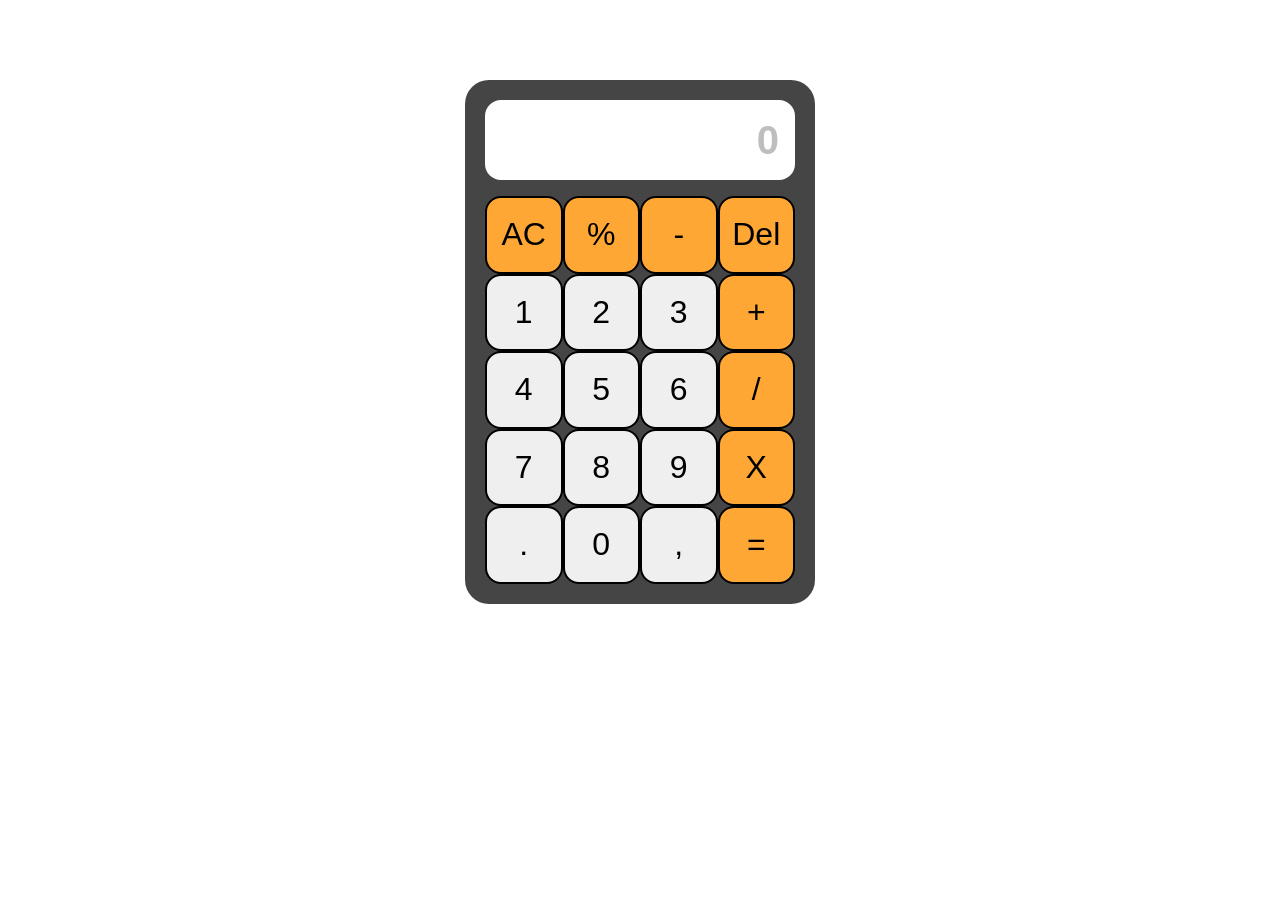
<file: mini-project-calculator/index.html>
<!DOCTYPE html>
<html lang="en">
<head>
    <meta charset="UTF-8">
    <meta http-equiv="X-UA-Compatible" content="IE=edge">
    <meta name="viewport" content="width=device-width, initial-scale=1.0">
    <title>Kalkulator</title>
    <!-- my style -->
    <link rel="stylesheet" href="style.css">
</head>
<body>
    <div class="container">
        <input type="text" placeholder="0" id="display" disabled></input>
        <button class="operator" value="AC">AC</button>
        <button class="operator"  value="%">%</button>
        <button  class="operator" value="-">-</button>
        <button class="operator"  value="DEL">Del</button>

        <button value="1">1</button>
        <button value="2">2</button>
        <button value="3">3</button>
        <button  class="operator" value="+">+</button>

        <button value="4">4</button>
        <button value="5">5</button>
        <button value="6">6</button>
        <button class="operator"  value="/">/</button>

        <button value="7">7</button>
        <button value="8">8</button>
        <button value="9">9</button>
        <button  class="operator" value="*">X</button>

        <button value=".">.</button>
        <button value="0">0</button>
        <button value=",">,</button>
        <button class="operator"  value="=">=</button>
    </div>
    <script src="main.js"></script>
</body>
</html>
</file>
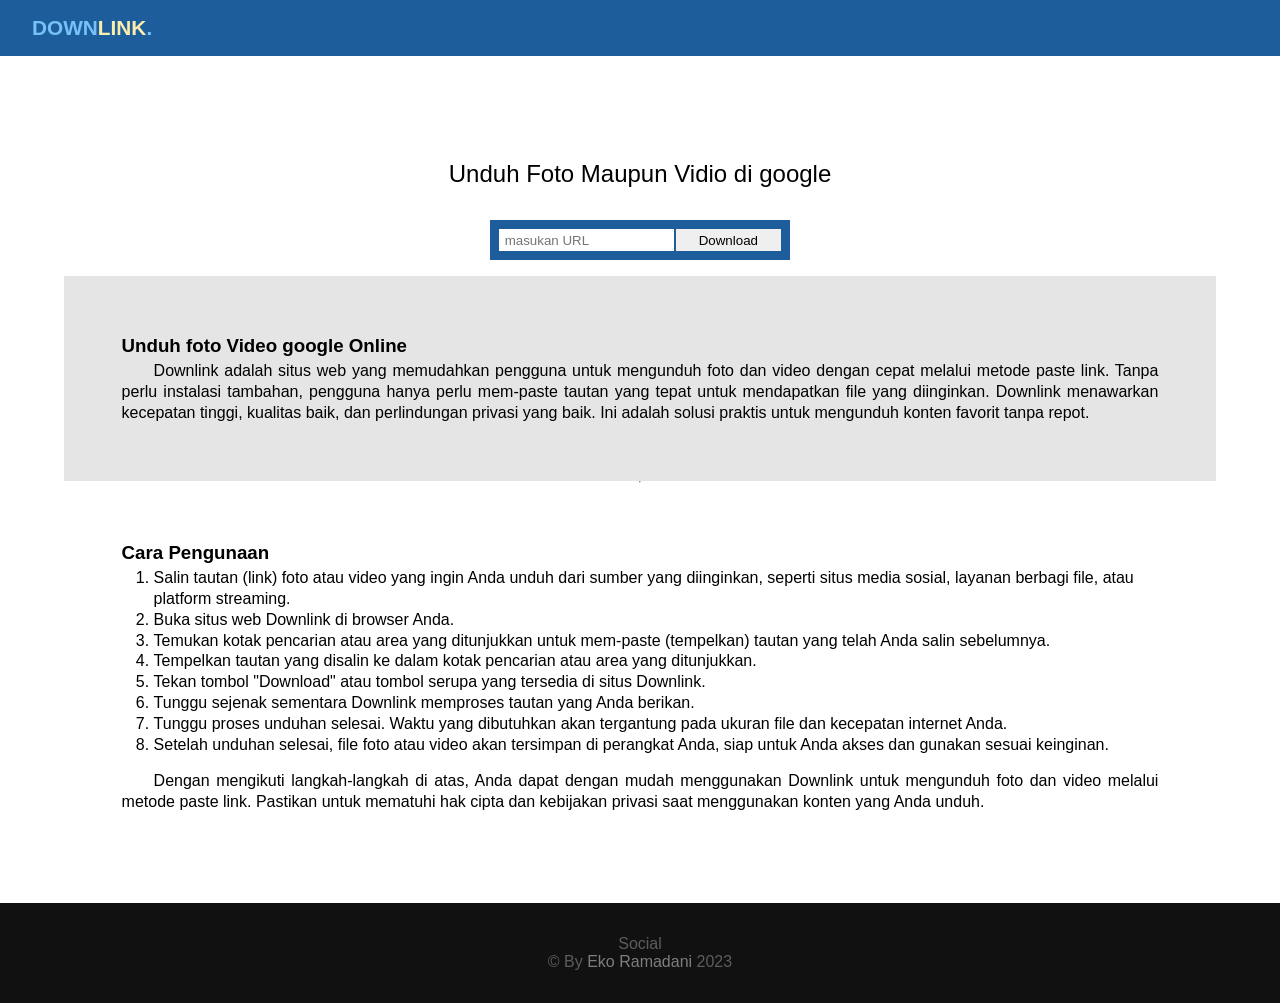
<file: Web-Downnload-image/index.html>
<!DOCTYPE html>
<html lang="en">
<head>
    <meta charset="UTF-8">
    <meta http-equiv="X-UA-Compatible" content="IE=edge">
    <meta name="viewport" content="width=device-width, initial-scale=1.0">
    <title>Download Link</title>
    <style>
        :root {
            --clr-primary-91: #1D5D9B;
            --clr-primary-92: #75C2F6;
            --clr-primary-93: #F4D160;
            --clr-primary-94: #FBEEAC;
        }

        *{
            margin: 0;
            padding: 0;
            box-sizing: border-box;
        }

        body {
            position: relative;
            font-size: 1rem;
            font-family: Arial, Helvetica, sans-serif;
        }

        .home,
        main  {
            width: 100vw;
            min-height: 100vh;
        }
        header {
            position: fixed;
            top: 0;
            left: 0;
            right: 0;
            padding: 1rem 2rem;
            background: var(--clr-primary-91);
            color: black;
            z-index: 900;
        }

        .header .logo {
            font-size: 1.3rem;
        }
        
        .logo {
            color: var(--clr-primary-92);
            text-transform: uppercase;
        }

        .logo span{
            color: var(--clr-primary-94);
        }

        main {
            display: flex;
            padding: 10rem 5% 2rem;
            flex-direction: column;
            align-items: center;
            /* background: linear-gradient(90deg,var(--clr-primary-91) 55%,var(--clr-primary-93) 45%); */
        }

        main h2 {
            margin-bottom: 2rem;
            font-weight: 500;
            text-align: center;
        }

        main .container {
            width: 300px;
            height: max-content;
            padding: .5rem;
            margin-bottom: 1rem;
            background: var(--clr-primary-91);
            backdrop-filter: blur(5px);
            display: flex;
            flex-wrap: nowrap;
        }
        input,button {
            height: 1.5rem;
            /* padding: 5%; */
            border: 1px solid var(--clr-primary-91);
        }

        input{
            flex: 1 1 60;
            padding-left: 2%;
        }

        button{
            flex: 1 1 30%;
        }

        article {
            padding: 5%;
            text-align: left;
            line-height: 1.3;
            background: #e5e5e5;
        }

        article h3 {
            margin-bottom: .2rem;
        }

        article p {
            text-align: justify;
            text-indent: 2rem;
        }

        footer {
            color: #5e5d5d;
            background: #111111;
            padding: 2rem 5% 2rem;
            text-align: center;
            display: flex;
            flex-direction: column;
        }

        footer span a {
            color: #7e7e7e;
            text-decoration: none;
        }
    </style>
</head>
<body>
    <header class="header">
        <h1 class="logo">down<span>link</span>.</h1>
    </header>
    <section class="home">
        <main>
            <h2>Unduh Foto Maupun Vidio di google</h2>
            <div class="container">
                <input type="text" class="inputUrl" id="inputUrl" placeholder="masukan URL">
                <button class="downloadBtn" id="downloadBtn">Download</button>
            </div>

            <article>
                <h3>Unduh foto Video google Online</h3>
                <p> Downlink adalah situs web yang memudahkan pengguna untuk mengunduh foto dan video dengan cepat melalui metode paste link. Tanpa perlu instalasi tambahan, pengguna hanya perlu mem-paste tautan yang tepat untuk mendapatkan file yang diinginkan. Downlink menawarkan kecepatan tinggi, kualitas baik, dan perlindungan privasi yang baik. Ini adalah solusi praktis untuk mengunduh konten favorit tanpa repot.</p>
            </article>
            <hr>
            <article style="background: none;">
                <h3>Cara Pengunaan</h3>
                <ol style="padding-left:2rem">
                    <li>Salin tautan (link) foto atau video yang ingin Anda unduh dari sumber yang diinginkan, seperti situs media sosial, layanan berbagi file, atau platform streaming.</li>
                    <li>Buka situs web Downlink di browser Anda.</li>
                    <li>Temukan kotak pencarian atau area yang ditunjukkan untuk mem-paste (tempelkan) tautan yang telah Anda salin sebelumnya.</li>
                    <li>Tempelkan tautan yang disalin ke dalam kotak pencarian atau area yang ditunjukkan.</li>
                    <li>Tekan tombol "Download" atau tombol serupa yang tersedia di situs Downlink.</li>
                    <li>Tunggu sejenak sementara Downlink memproses tautan yang Anda berikan.</li>
                    <li>Tunggu proses unduhan selesai. Waktu yang dibutuhkan akan tergantung pada ukuran file dan kecepatan internet Anda.</li>
                    <li>Setelah unduhan selesai, file foto atau video akan tersimpan di perangkat Anda, siap untuk Anda akses dan gunakan sesuai keinginan.</li>
                </ol>

                <p style="margin-top: 1rem">Dengan mengikuti langkah-langkah di atas, Anda dapat dengan mudah menggunakan Downlink untuk mengunduh foto dan video melalui metode paste link. Pastikan untuk mematuhi hak cipta dan kebijakan privasi saat menggunakan konten yang Anda unduh.</p>
            </article>
        </main>
    </section>
    <footer>
        <span>Social</span>
        <span><a href="#"></a><a href="#"></a><a href=""></a></span>
        <span>&copy; By <a href="#">Eko Ramadani</a> 2023</span>
    </footer>

    <script>
        const inputUrl = document.getElementById("inputUrl");
        const downloadBtn = document.getElementById("downloadBtn");

        downloadBtn.addEventListener("click", async () => {
            try{
                const response = await fetch(inputUrl.value);
                const file = await response.blob();
                const link = document.createElement("a");
                link.href = URL.createObjectURL(file);
                link.download = new Date().getTime();
                link.click();
            }catch(error){
                alert("failed to download file!");
                alert(error);
            }
        })
    </script>
</body>
</html>
</file>
<file: mini-project-calculator/style.css>
*{
    margin: 0;
    padding: 0;
    outline: none;
    border:none;
    box-sizing: border-box;
}
.container{
    margin: auto;
    margin-top:5rem;
    padding: 20px;
    width:350px;
    border-radius: 1.5rem;
    background-color: #454545;
    display: flex;
    flex-wrap: wrap;
}
.container input#display{
    background-color: #fff;
    overflow: hidden;
    width: 100%;
    flex: 1 1 100%;
    height: 5rem;
    margin-bottom: 1rem;
    border-radius: 1rem;
    font-size: 2.5rem;
    padding-right: 1rem;
    text-align: right;
    font-weight: bold;
}
.container input::placeholder{
    color: #bebebe;
}
.container button{
    flex: 1 1 25%;
    aspect-ratio: 1/1;
    border: 2px solid black;
    border-radius: 1rem;
    font-size: 2rem;
    transition: .3s ease;
}
.container button:hover{
    background-color: aqua;
}
button.operator{
    background-color: #fea735;
    color:rgb(0, 0, 0);
}
button.operator:hover{
    background-color: #454545;
    color: #fff;
}
</file>
